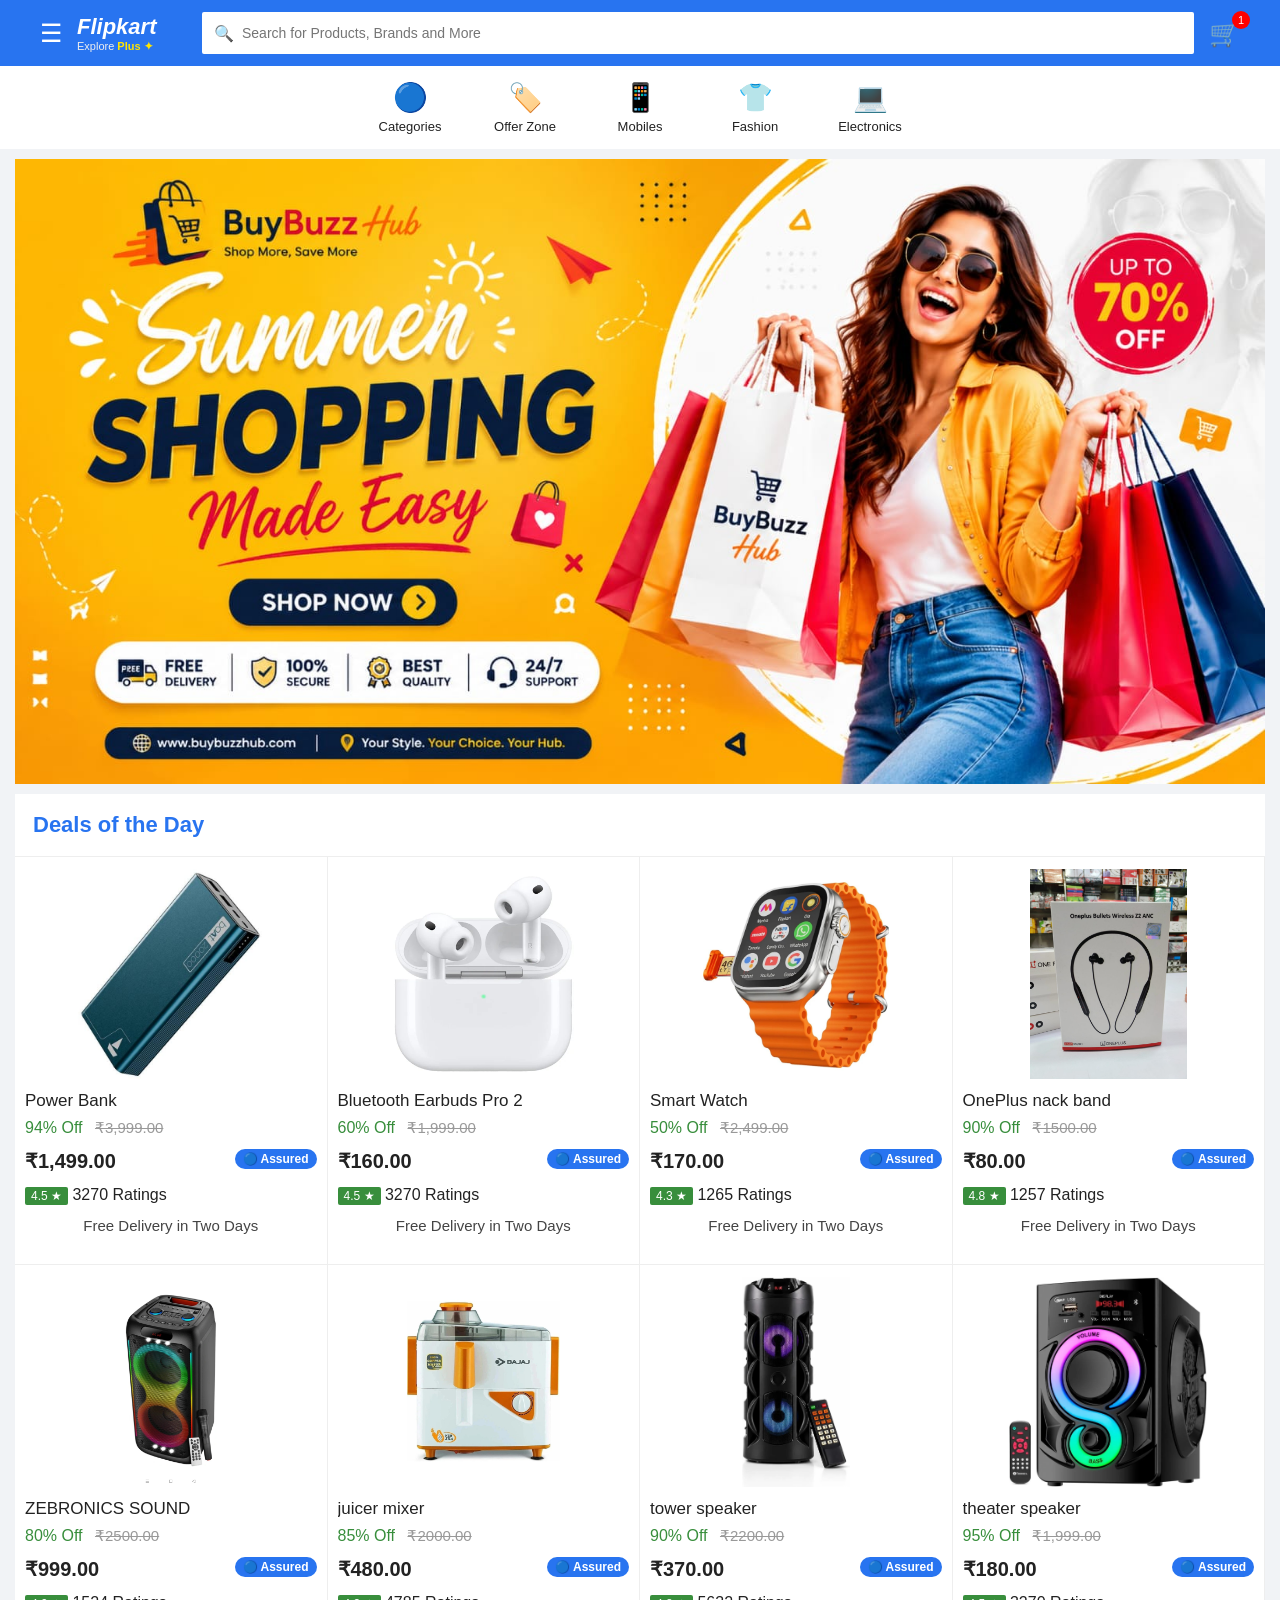
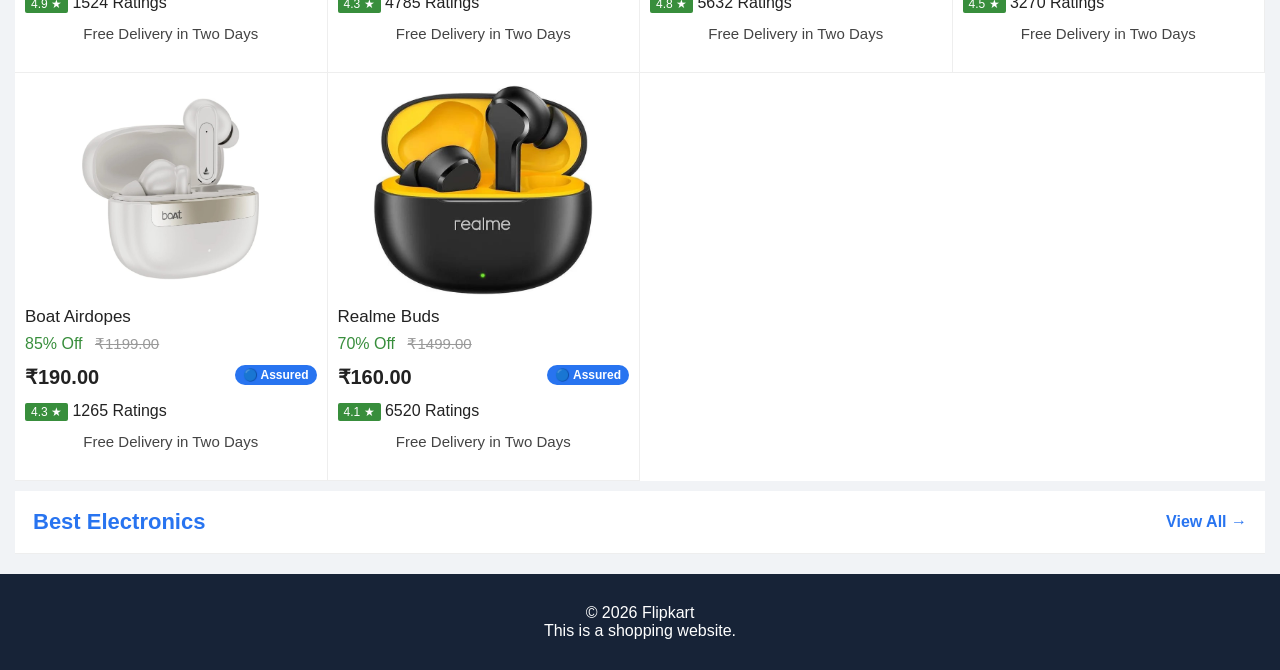
<file: index.html>
<!DOCTYPE html>
<html lang="en">
<head>
<meta charset="UTF-8">
<meta name="viewport" content="width=device-width, initial-scale=1.0">

<title>Flipkart Demo</title>

<style>
*{
  box-sizing:border-box;
  margin:0;
  padding:0;
}

body{
  font-family:Arial, sans-serif;
  background:#f1f3f6;
  color:#222;
}

/* HEADER */
.header{
  background:#2874f0;
  padding:12px;
  color:white;
}

.topbar{
  max-width:1200px;
  margin:auto;
  display:flex;
  align-items:center;
  gap:15px;
}

.menu{
  font-size:25px;
}

.logo{
  min-width:110px;
}

.logo b{
  font-size:22px;
  font-style:italic;
}

.logo span{
  display:block;
  font-size:11px;
  color:#eee;
}

.logo strong{
  color:#ffe500;
}

.search{
  flex:1;
  background:white;
  height:42px;
  display:flex;
  align-items:center;
  padding:0 12px;
  border-radius:2px;
  color:#555;
}

.search input{
  border:0;
  outline:0;
  width:100%;
  font-size:14px;
  margin-left:8px;
}

.login{
  background:white;
  color:#2874f0;
  border:0;
  padding:10px 25px;
  font-weight:bold;
  border-radius:2px;
}

.cartLink{
  color:white;
  text-decoration:none;
}

.cart{
  position:relative;
  font-size:25px;
}

.cart span{
  position:absolute;
  top:-8px;
  right:-10px;
  background:red;
  color:white;
  border-radius:50%;
  font-size:11px;
  width:18px;
  height:18px;
  text-align:center;
  line-height:18px;
}

/* CATEGORY */
.categories{
  background:white;
  display:flex;
  justify-content:center;
  gap:45px;
  padding:15px 10px;
  overflow-x:auto;
}

.category{
  text-align:center;
  min-width:70px;
}

.catIcon{
  font-size:28px;
}

.category p{
  font-size:13px;
  margin-top:5px;
}

/* BANNER */
.banner{
  margin:10px auto;
  max-width:1250px;
  min-height:190px;
  background:white;
  display:flex;
  align-items:center;
  justify-content:center;
  text-align:center;
  color:white;
  overflow:hidden;
}

.banner img{
  width:100%;
  height:auto;
  display:block;
}

@media(max-width:600px){
  .banner{
    width:100%;
    min-height:0;
    margin:5px 0;
  }

  .banner img{
    width:100%;
    height:auto;
    display:block;
  }
}

.banner h1{
  font-size:34px;
}

.banner h2{
  font-size:28px;
  margin:5px;
}

.banner p{
  margin:8px 0;
}

.banner button{
  background:#ff9f00;
  color:white;
  border:0;
  padding:11px 30px;
  font-weight:bold;
}

/* SECTION */
.section{
  max-width:1250px;
  margin:10px auto;
  background:white;
}

.sectionTitle{
  display:flex;
  justify-content:space-between;
  align-items:center;
  padding:18px;
  border-bottom:1px solid #eee;
}

.sectionTitle h2{
  color:#2874f0;
  font-size:22px;
}

.sectionTitle span{
  color:#2874f0;
  font-weight:bold;
}

/* PRODUCT GRID */
.products{
  display:grid;
  grid-template-columns:repeat(4,1fr);
}

/* PRODUCT CARD */
.product{
  background:white;
  border-right:1px solid #eee;
  border-bottom:1px solid #eee;
  padding:12px 10px 18px;
  min-width:0;
}

.product img{
  width:100%;
  height:210px;
  object-fit:contain;
  display:block;
  background:white;
}

.product h3{
  font-size:17px;
  font-weight:400;
  margin:12px 0 8px;
  white-space:nowrap;
  overflow:hidden;
  text-overflow:ellipsis;
}

.discount{
  color:#388e3c;
  font-size:16px;
  display:inline-block;
  margin-right:8px;
}

.old{
  color:#999;
  text-decoration:line-through;
  display:inline-block;
  font-size:15px;
}

.price{
  font-size:20px;
  font-weight:bold;
  margin:12px 0 8px;
}

.assured{
  display:inline-block;
  background:#2874f0;
  color:white;
  border-radius:12px;
  padding:3px 8px;
  font-size:12px;
  font-weight:bold;
  float:right;
}

.delivery{
  clear:both;
  text-align:center;
  padding:12px 0;
  font-size:15px;
  color:#444;
}
.rating{
  display:inline-block;
background:#388e3c;
color:white;
padding:2px 6px;
border-radius:2px;
font-size:12px;
font-weight:500;
margin-top:6px;
}
.product button{
  width:100%;
  border:0;
  background:#ff9f00;
  color:white;
  padding:11px;
  font-size:15px;
  font-weight:bold;
  border-radius:2px;
}

/* FOOTER */
footer{
  text-align:center;
  background:#172337;
  color:white;
  padding:30px;
  margin-top:20px;
}

/* MOBILE */
@media(max-width:600px){

  body{
    background:#f1f3f6;
  }

  .header{
    padding:8px;
  }

  .topbar{
    gap:8px;
  }

  .menu{
    font-size:22px;
  }

  .logo{
    min-width:auto;
  }

  .logo b{
    font-size:17px;
  }

  .logo span{
    font-size:8px;
  }

  .search{
    height:38px;
  }

  .search input{
    font-size:11px;
  }

  .login{
    display:none;
  }

  .cart{
    font-size:23px;
  }

  .categories{
    justify-content:flex-start;
    gap:22px;
    padding:10px;
  }

  .banner{
    min-height:130px;
    margin:5px 0;
  }

  .banner h1{
    font-size:23px;
  }

  .banner h2{
    font-size:20px;
  }

  .banner p{
    font-size:12px;
  }

  .banner button{
    padding:8px 20px;
  }

  .section{
    margin:5px 0;
  }

  .sectionTitle{
    padding:14px 12px;
  }

  .sectionTitle h2{
    font-size:18px;
  }

  /* EXACTLY 2 PRODUCTS IN ONE ROW */
  .products{
    grid-template-columns:repeat(2,1fr);
    gap:5px;
    background:#f1f3f6;
  }

  .product{
    padding:10px;
    border:0;
  }

  .product img{
    height:190px;
  }

  .product h3{
    font-size:16px;
    margin:10px 0;
  }

  .discount{
    font-size:15px;
  }

  .old{
    font-size:14px;
  }

  .price{
    font-size:19px;
  }

  .assured{
    font-size:10px;
    padding:3px 6px;
  }

  .delivery{
    font-size:14px;
    padding:10px 0;
  }

  .product button{
    padding:10px 5px;
  }
}
</style>
</head>

<body>
<header class="header">
  <div class="topbar">
    <div class="menu">☰</div>

    <div class="logo">
      <b>Flipkart</b>
      <span>Explore <strong>Plus ✦</strong></span>
    </div>

    <div class="search">
      🔍
      <input type="text" placeholder="Search for Products, Brands and More">
    </div>

    <div class="cart">
      🛒
      <span>1</span>
    </div>
  </div>
</header>

<div class="categories">
  <div class="category">
    <div class="catIcon">🔵</div>
    <p>Categories</p>
  </div>

  <div class="category">
    <div class="catIcon">🏷️</div>
    <p>Offer Zone</p>
  </div>

  <div class="category">
    <div class="catIcon">📱</div>
    <p>Mobiles</p>
  </div>

  <div class="category">
    <div class="catIcon">👕</div>
    <p>Fashion</p>
  </div>

  <div class="category">
    <div class="catIcon">💻</div>
    <p>Electronics</p>
  </div>
</div>

<div class="banner">
  <img src="banner.jpg" alt="Banner">
</div>





<section class="section">

  <div class="sectionTitle">
    <h2>Deals of the Day</h2>
    
  </div>


  <div class="products">


    <!-- PRODUCT 1 -->
    <div class="product" onclick="window.location.href='product.html'">
      <img src="powerbank.jpg">
      <h3>Power Bank</h3>

      <span class="discount">94% Off</span>

      <span class="old">₹3,999.00</span>

      <div class="price">
        ₹1,499.00
        <span class="assured">🔵 Assured</span>
      </div>
      <div class="rating">4.5 ★</div>
<span class="ratingCount">3270 Ratings</span>
      <div class="delivery">
        Free Delivery in Two Days
      </div>

      

    </div>


    <!-- PRODUCT 2 -->
   <div class="product" onclick="window.location.href='product.html?id=2'">

     <img src="airpodspro2.jpg">
      <h3>Bluetooth Earbuds Pro 2</h3>

      <span class="discount">60% Off</span>

      <span class="old">₹1,999.00</span>

      <div class="price">
        ₹160.00
        <span class="assured">🔵 Assured</span>
      </div>
       <div class="rating">4.5 ★</div>
<span class="ratingCount">3270 Ratings</span>
      <div class="delivery">
        Free Delivery in Two Days
      </div>

     

    </div>


    <!-- PRODUCT 3 -->
    <div class="product" onclick="window.location.href='product.html?id=3'">

      <img src="smartwatch.jpg">
      <h3>Smart Watch</h3>

      <span class="discount">50% Off</span>

      <span class="old">₹2,499.00</span>

      <div class="price">
        ₹170.00
        <span class="assured">🔵 Assured</span>
      </div>
       <div class="rating">4.3 ★</div>
<span class="ratingCount">1265 Ratings</span>
      <div class="delivery">
        Free Delivery in Two Days
      </div>

     

    </div>


    <!-- PRODUCT 4 -->
    <div class="product" onclick="window.location.href='product.html?id=4'">

      <img src="oneplusnackband.jpg">

      <h3>OnePlus nack band</h3>

      <span class="discount">90% Off</span>

      <span class="old">₹1500.00</span>

      <div class="price">
        ₹80.00
        <span class="assured">🔵 Assured</span>
      </div>
      <div class="rating">4.8 ★</div>
<span class="ratingCount">1257 Ratings</span>
      <div class="delivery">
        Free Delivery in Two Days
      </div>

     

    </div>
   <!-- PRODUCT 5 -->
    <div class="product" onclick="window.location.href='product.html?id=5'">

      <img src="zebronics.jpg">

      <h3>ZEBRONICS SOUND</h3>

      <span class="discount">80% Off</span>

      <span class="old">₹2500.00</span>

      <div class="price">
        ₹999.00
        <span class="assured">🔵 Assured</span>
      </div>
      <div class="rating">4.9 ★</div>
<span class="ratingCount">1524 Ratings</span>
      <div class="delivery">
        Free Delivery in Two Days
      </div>


  </div>
  <!-- PRODUCT 6 -->
    <div class="product" onclick="window.location.href='product.html?id=6'">

      <img src="bajaj.jpg">

      <h3>juicer mixer</h3>

      <span class="discount">85% Off</span>

      <span class="old">₹2000.00</span>

      <div class="price">
        ₹480.00
        <span class="assured">🔵 Assured</span>
      </div>
      <div class="rating">4.3 ★</div>
<span class="ratingCount">4785 Ratings</span>
      <div class="delivery">
        Free Delivery in Two Days
      </div>

      </div>
      <!-- PRODUCT 7 -->
    <div class="product" onclick="window.location.href='product.html?id=7'">

      <img src="bluetooth.jpg">

      <h3>tower speaker</h3>

      <span class="discount">90% Off</span>

      <span class="old">₹2200.00</span>

      <div class="price">
        ₹370.00
        <span class="assured">🔵 Assured</span>
      </div>
      <div class="rating">4.8 ★</div>
<span class="ratingCount">5632 Ratings</span>
      <div class="delivery">
        Free Delivery in Two Days
      </div>
      
      </div>
      <!-- PRODUCT 8 -->
   <div class="product" onclick="window.location.href='product.html?id=8'">

     <img src="speaker1.jpg">
      <h3>theater speaker</h3>

      <span class="discount">95% Off</span>

      <span class="old">₹1,999.00</span>

      <div class="price">
        ₹180.00
        <span class="assured">🔵 Assured</span>
      </div>
       <div class="rating">4.5 ★</div>
<span class="ratingCount">3270 Ratings</span>
      <div class="delivery">
        Free Delivery in Two Days
      </div>
     
      </div>
     <!-- PRODUCT 9 -->
    <div class="product" onclick="window.location.href='product.html?id=9'">

      <img src="boat.jpg">
      <h3>Boat Airdopes</h3>

      <span class="discount">85% Off</span>

      <span class="old">₹1199.00</span>

      <div class="price">
        ₹190.00
        <span class="assured">🔵 Assured</span>
      </div>
       <div class="rating">4.3 ★</div>
<span class="ratingCount">1265 Ratings</span>
      <div class="delivery">
        Free Delivery in Two Days
      </div>
      
      </div>
      <!-- PRODUCT 10 -->
    <div class="product" onclick="window.location.href='product.html?id=10'">

      <img src="realme.jpg">

      <h3>Realme Buds</h3>

      <span class="discount">70% Off</span>

      <span class="old">₹1499.00</span>

      <div class="price">
        ₹160.00
        <span class="assured">🔵 Assured</span>
      </div>
      <div class="rating">4.1 ★</div>
<span class="ratingCount">6520 Ratings</span>
      <div class="delivery">
        Free Delivery in Two Days
      </div>


</section>


<section class="section">

  <div class="sectionTitle">
    <h2>Best Electronics</h2>
    <span>View All →</span>
  </div>

  
  
</section>


<footer>

  <p>© 2026 Flipkart </p>
  <p>This is a shopping website.</p>

</footer>


<script src="script.js"></script>

</body>
</html>
</file>
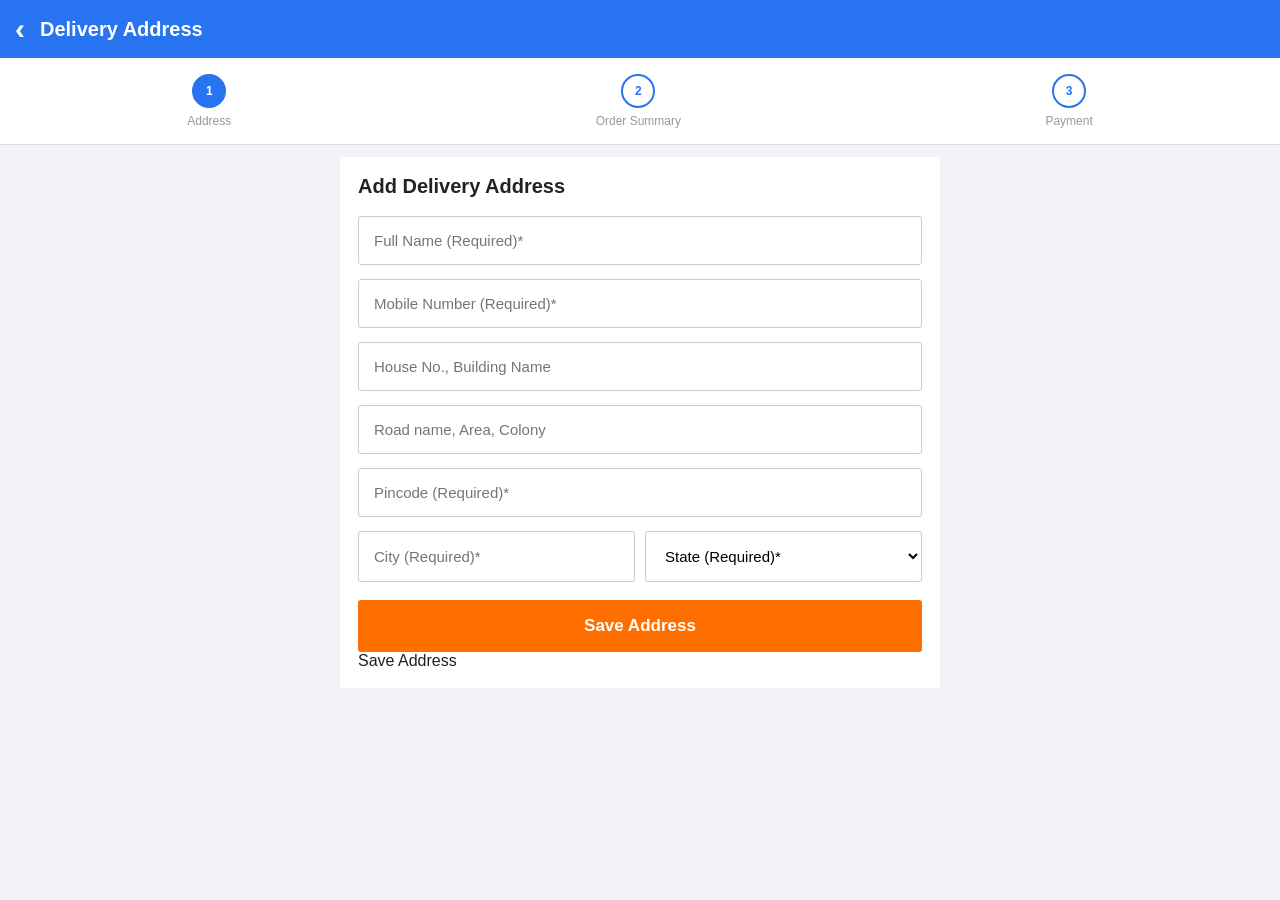
<file: address.html>
<!DOCTYPE html>
<html lang="en">
<head>
<meta charset="UTF-8">
<meta name="viewport" content="width=device-width, initial-scale=1.0">
<title>Delivery Address</title>

<style>
*{
  box-sizing:border-box;
}

body{
  margin:0;
  font-family:Arial,sans-serif;
  background:#f1f3f6;
  color:#222;
}

.header{
  background:#2874f0;
  color:white;
  height:58px;
  display:flex;
  align-items:center;
  padding:0 15px;
  gap:15px;
  font-size:20px;
  font-weight:bold;
}

.back{
  font-size:30px;
  cursor:pointer;
}

.steps{
  background:white;
  display:flex;
  justify-content:space-around;
  padding:16px 5px;
  border-bottom:1px solid #ddd;
}

.step{
  text-align:center;
  color:#999;
  font-size:12px;
}

.circle{
  width:34px;
  height:34px;
  border-radius:50%;
  border:2px solid #2874f0;
  color:#2874f0;
  display:flex;
  align-items:center;
  justify-content:center;
  margin:auto;
  font-weight:bold;
}

.active{
  background:#2874f0;
  color:white;
}

.step p{
  margin:6px 0 0;
}

.form{
  background:white;
  max-width:600px;
  margin:12px auto;
  padding:18px;
}

.title{
  font-size:20px;
  font-weight:bold;
  margin-bottom:18px;
}

.input{
  width:100%;
  padding:15px;
  margin-bottom:14px;
  border:1px solid #ccc;
  border-radius:3px;
  font-size:15px;
  outline:none;
}

.input:focus,
textarea:focus,
select:focus{
  border-color:#2874f0;
}

textarea{
  width:100%;
  height:120px;
  padding:15px;
  margin-bottom:14px;
  border:1px solid #ccc;
  border-radius:3px;
  font-size:15px;
  font-family:Arial;
  resize:none;
  outline:none;
}

.row{
  display:flex;
  gap:10px;
}

.row input,
.row select{
  width:50%;
  padding:15px;
  border:1px solid #ccc;
  border-radius:3px;
  font-size:15px;
  background:white;
}

.save{
  width:100%;
  margin-top:18px;
  padding:16px;
  border:0;
  border-radius:3px;
  background:#ff6f00;
  color:white;
  font-size:17px;
  font-weight:bold;
  cursor:pointer;
}

@media(max-width:600px){

  .form{
    margin:8px;
    padding:15px;
  }

  .title{
    font-size:18px;
  }

  .row{
    gap:8px;
  }
}
</style>
</head>

<body>

<div class="header">
  <div class="back" onclick="history.back()">‹</div>
  <div>Delivery Address</div>
</div>


<div class="steps">

  <div class="step">
  <div class="circle active">1</div>
  <p>Address</p>
</div>

<div class="step">
  <div class="circle">2</div>
  <p>Order Summary</p>
</div>

  <div class="step">
    <div class="circle">3</div>
    <p>Payment</p>
  </div>

</div>


<div class="form">

  <div class="title">
    Add Delivery Address
  </div>

  <input
    class="input"
    type="text"
    id="name"
    placeholder="Full Name (Required)*"
  >

  <input
    class="input"
    type="tel"
    id="mobile"
    maxlength="10"
    placeholder="Mobile Number (Required)*"
  >

  <input
class="input"
type="text"
placeholder="House No., Building Name"
>

<input
class="input"
type="text"
placeholder="Road name, Area, Colony"
>

  <input
    class="input"
    type="tel"
    id="pincode"
    maxlength="6"
    placeholder="Pincode (Required)*"
  >

  <div class="row">

    <input
      type="text"
      id="city"
      placeholder="City (Required)*"
    >

    <select id="state">

      <option value="">State (Required)*</option>
      <option>Rajasthan</option>
      <option>Delhi</option>
      <option>Haryana</option>
      <option>Punjab</option>
      </select>

  </div>

  <button class="save" onclick="saveAddress()">
Save Address
</button>
Save Address
</button>
</div>
</div>

<script>
function saveAddress(){

localStorage.setItem("name",document.getElementById("name").value);
localStorage.setItem("pincode",document.getElementById("pincode").value);
localStorage.setItem("city",document.getElementById("city").value);
localStorage.setItem("state",document.getElementById("state").value);

window.location.href =
"payment.html" + window.location.search;
}
</script>


</body>
</html>
</file>
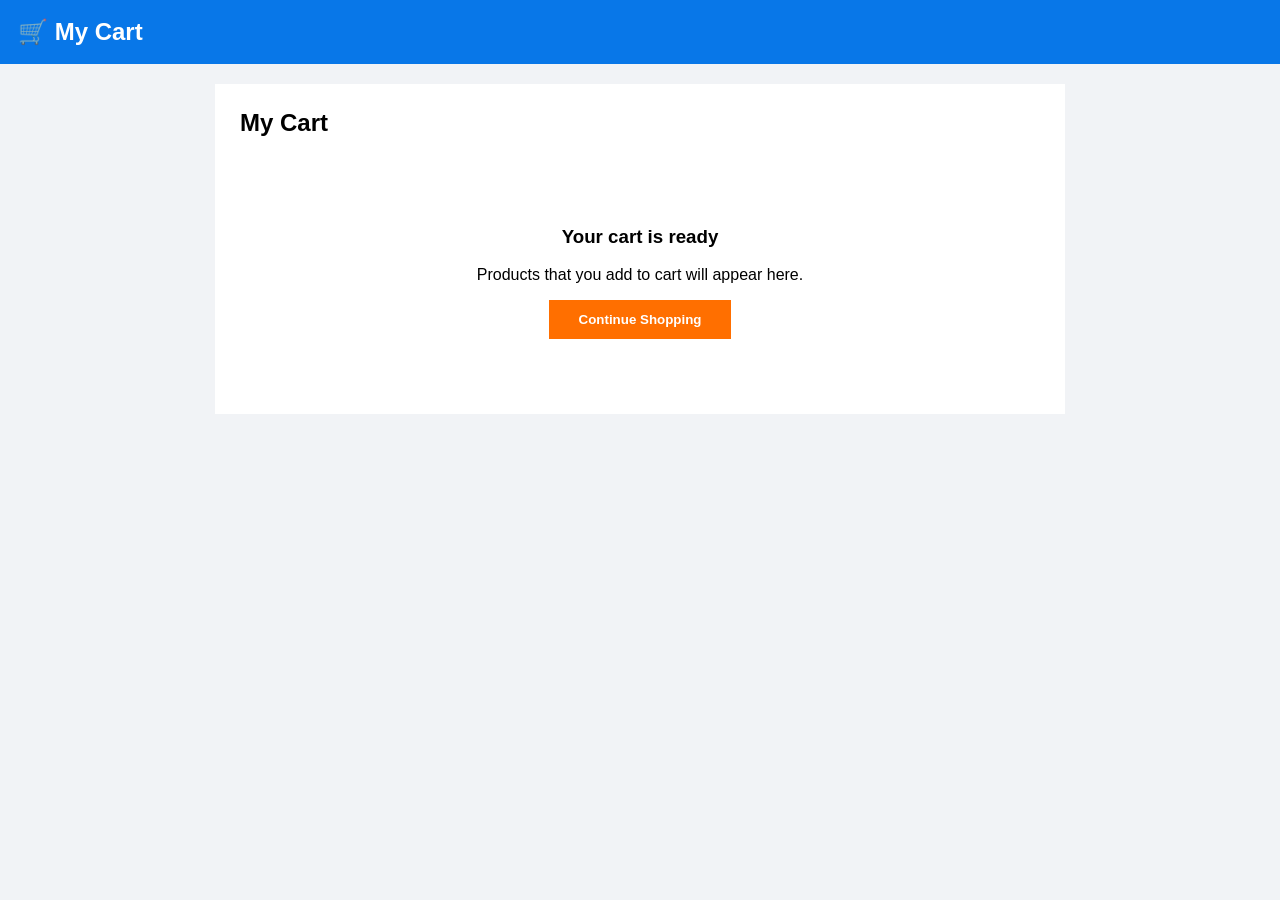
<file: cart.html>
<!DOCTYPE html>
<html lang="en">
<head>
<meta charset="UTF-8">
<meta name="viewport" content="width=device-width, initial-scale=1.0">
<title>My Cart</title>

<style>
body{
  margin:0;
  font-family:Arial,sans-serif;
  background:#f1f3f6;
}

.header{
  background:#0877e8;
  color:white;
  padding:18px;
  font-size:24px;
  font-weight:bold;
}

.cartBox{
  background:white;
  margin:20px auto;
  padding:25px;
  max-width:800px;
}

h2{
  margin-top:0;
}

.empty{
  text-align:center;
  padding:50px 10px;
}

.shop{
  background:#ff6f00;
  color:white;
  border:0;
  padding:12px 30px;
  font-weight:bold;
  cursor:pointer;
}
</style>

</head>

<body>

<div class="header">
  🛒 My Cart
</div>

<div class="cartBox">

  <h2>My Cart</h2>

  <div class="empty">

    <h3>Your cart is ready</h3>

    <p>Products that you add to cart will appear here.</p>

    <button class="shop" onclick="location.href='index.html'">
      Continue Shopping
    </button>

  </div>

</div>

</body>
</html>
</file>
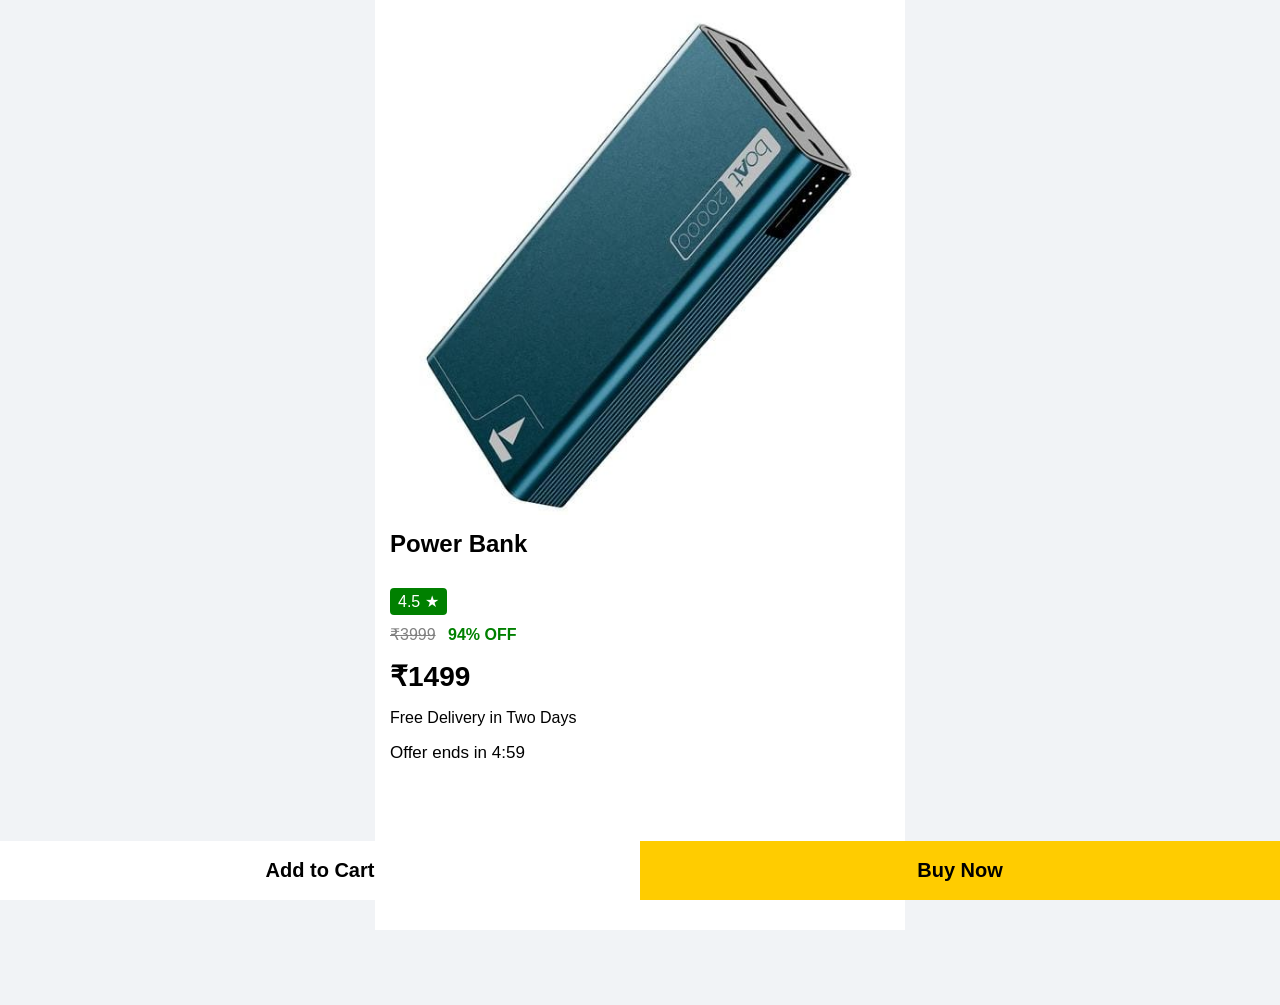
<file: product.html>
<!DOCTYPE html>
<html>
<head>
<meta charset="UTF-8">
<meta name="viewport" content="width=device-width, initial-scale=1.0">

<title>Product</title>

<style>
body{
margin:0;
font-family:Arial,sans-serif;
background:#f1f3f6;
padding-bottom:75px;
}

.product{
background:white;
max-width:500px;
margin:auto;
padding:15px;
min-height:100vh;
}

.product img{
width:100%;
height:auto;
display:block;
object-fit:contain;
}

h2{
font-size:24px;
margin-top:15px;
}

.price{
font-size:28px;
font-weight:bold;
margin-top:10px;
}

.old{
text-decoration:line-through;
color:gray;
margin-right:8px;
}

.discount{
color:green;
font-weight:bold;
}

.rating{
background:green;
color:white;
display:inline-block;
padding:4px 8px;
border-radius:4px;
margin-top:10px;
}

.timer{
font-size:17px;
margin-top:10px;
}

.buttons{
position:fixed;
bottom:0;
left:0;
width:100%;
display:flex;
z-index:999;
}

.cart{
flex:1;
background:#fff;
color:#000;
border:none;
padding:18px;
font-size:20px;
font-weight:bold;
}

.buy{
flex:1;
background:#ffcc00;
color:#000;
border:none;
padding:18px;
font-size:20px;
font-weight:bold;
}
</style>
</head>

<body>

<div class="product">

<img id="productImage" src="powerbank.jpg">

<h2 id="productName">Power Bank</h2>

<div class="rating" id="productRating">4.5 ★</div>

<p style="margin-top:10px;">
<span class="old" id="oldPrice">₹3999</span>
<span class="discount" id="discount">94% OFF</span>
</p>

<div class="price" id="productPrice">₹1499</div>

<p>Free Delivery in Two Days</p>

<div class="timer">
Offer ends in <span id="countdown">04:59</span>
</div>

<div class="buttons">

<button class="cart">
Add to Cart
</button>

<button class="buy" onclick="localStorage.setItem('selectedProduct', JSON.stringify(product)); window.location.href='address.html'">
Buy Now
</button>

</div>

</div>

<script>

/* Product ID read karna */

const params = new URLSearchParams(window.location.search);
const id = params.get("id");


/* Products ki information */

const products = {

"1": {
name: "Power Bank",
image: "powerbank.jpg",
price: "1499",
old: "3999",
discount: "94",
rating: "4.5"
},

"2": {
name: "Bluetooth Earbuds Pro 2",
image: "airpodspro2.jpg",
price: "160",
old: "1999",
discount: "60",
rating: "4.5"
},

"3": {
name: "Smart Watch",
image: "smartwatch.jpg",
price: "170",
old: "2499",
discount: "50",
rating: "4.3"
},

"4": {
name: "Oneplus Nack Band",
image: "oneplusnackband.jpg",
price: "80",
old: "1257",
discount: "90",
rating: "4.8"
},
  
"5": {
name: "ZEBRONICS SOUND",
image: "zebronics.jpg",
price: "999",
old: "2500",
discount: "80",
rating: "4.9"
},
  
"6": {
name: "juicer mixer",
image: "bajaj.jpg",
price: "480",
old: "2000",
discount: "85",
rating: "4.3"
},  
  
"7": {
name: "tower speaker",
image: "bluetooth.jpg",
price: "370",
old: "2200",
discount: "90",
rating: "4.8"
},
  
"8": {
name: "theater speaker ",
image: "speaker1.jpg",
price: "180",
old: "1999",
discount: "95",
rating: "4.5"
}, 
  
"9": {
name: "Boat Airdopes ",
image: "boat.jpg",
price: "190",
old: "1199",
discount: "85",
rating: "4.3"
}, 
  
"10": {
name: "Realme Bdus",
image: "realme.jpg",
price: "160",
old: "1499",
discount: "70",
rating: "4.1"
},  
  
};


/* Jo ID nahi hai to Product 1 */

const product = products[id] || products["1"];


/* Product information page par lagana */

document.getElementById("productImage").src = product.image;

document.getElementById("productName").innerText = product.name;

document.getElementById("productPrice").innerText =
"₹" + product.price;

document.getElementById("oldPrice").innerText =
"₹" + product.old;

document.getElementById("discount").innerText =
product.discount + "% OFF";

document.getElementById("productRating").innerText =
product.rating + " ★";

document.title = product.name;


/* Countdown */

let time = 299;

setInterval(function(){

let minutes = Math.floor(time / 60);
let seconds = time % 60;

document.getElementById("countdown").innerHTML =
minutes + ":" + (seconds < 10 ? "0" : "") + seconds;

if(time > 0){
time--;
}

},1000);

</script>

</body>
</html>
</file>
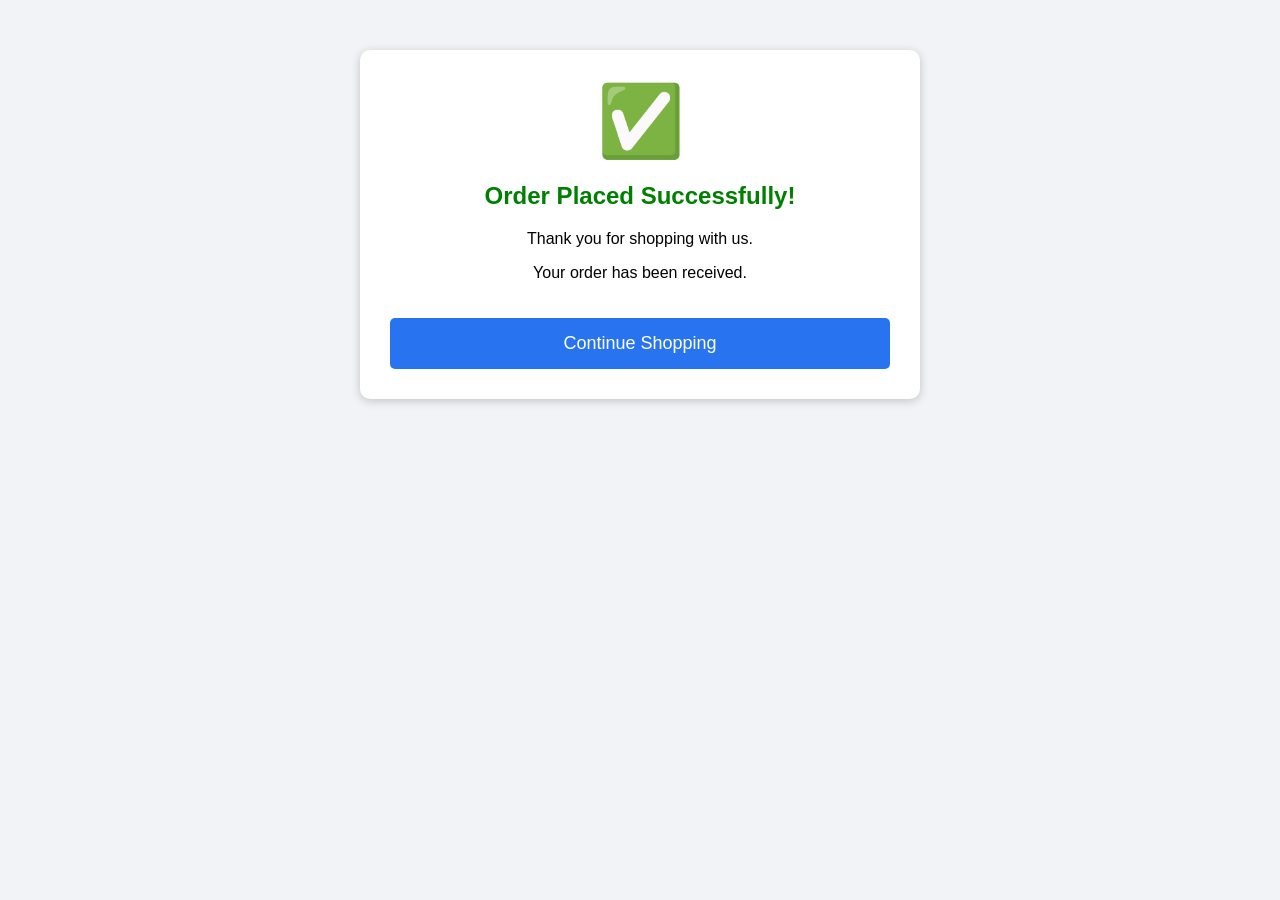
<file: thankyou.html>
<!DOCTYPE html>
<html>
<head>
<meta charset="UTF-8">
<title>Order Success</title>
<style>
body{
font-family:Arial;
background:#f1f3f6;
text-align:center;
margin:0;
}
.box{
background:white;
width:90%;
max-width:500px;
margin:50px auto;
padding:30px;
border-radius:10px;
box-shadow:0 2px 10px rgba(0,0,0,0.2);
}
.tick{
font-size:70px;
color:green;
}
h2{
color:green;
}
button{
width:100%;
padding:15px;
background:#2874f0;
color:white;
border:none;
font-size:18px;
border-radius:5px;
margin-top:20px;
}
</style>
</head>
<body>

<div class="box">

<div class="tick">✅</div>

<h2>Order Placed Successfully!</h2>

<p>Thank you for shopping with us.</p>

<p>Your order has been received.</p>

<button onclick="location.href='index.html'">
Continue Shopping
</button>

</div>

</body>
</html>
</file>
